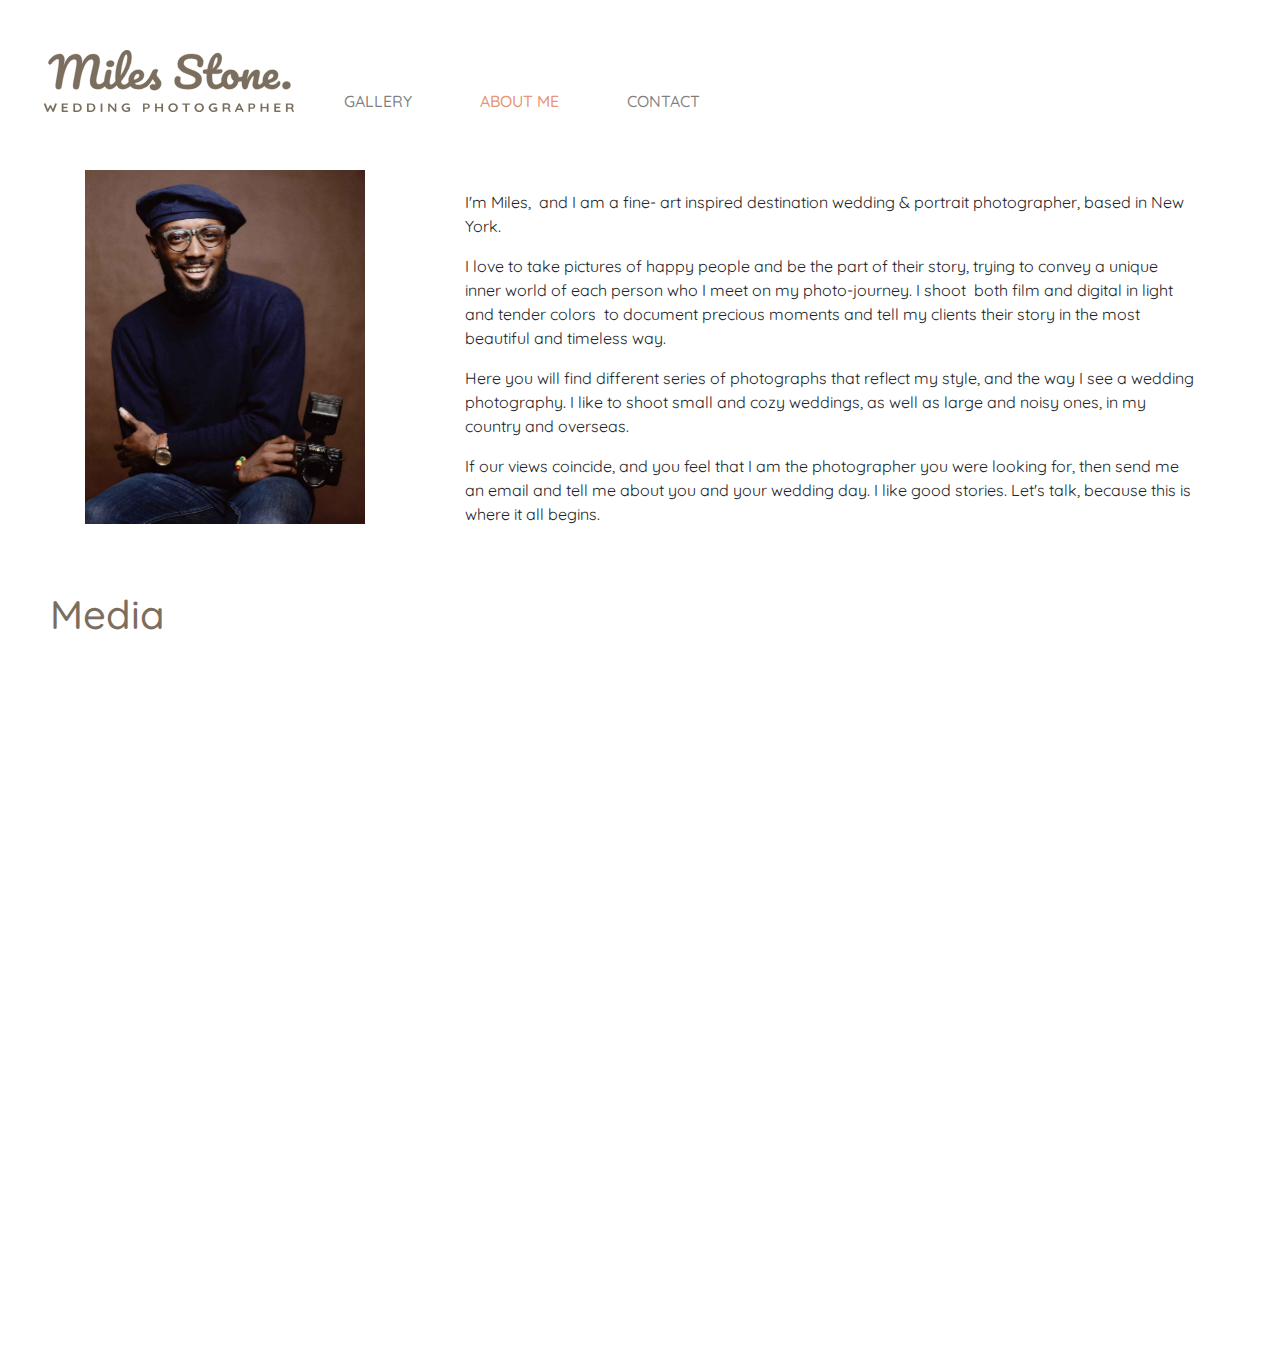
<file: about.html>
<!DOCTYPE html>
<html lang="en">

<head>
    <meta charset="UTF-8">
    <meta name="viewport" content="width=device-width, initial-scale=1.0">
    <meta http-equiv="X-UA-Compatible" content="ie=edge">
    <link rel="stylesheet" href="https://use.fontawesome.com/releases/v5.9.0/css/all.css"
        integrity="sha384-i1LQnF23gykqWXg6jxC2ZbCbUMxyw5gLZY6UiUS98LYV5unm8GWmfkIS6jqJfb4E" crossorigin="anonymous">
    <link rel="stylesheet" href="https://stackpath.bootstrapcdn.com/bootstrap/4.3.1/css/bootstrap.min.css"
        integrity="sha384-ggOyR0iXCbMQv3Xipma34MD+dH/1fQ784/j6cY/iJTQUOhcWr7x9JvoRxT2MZw1T" crossorigin="anonymous">
    <link rel="stylesheet" href="assets/css/style_pages.css">
    <title>Miles Stone Project</title>
</head>

<!-- NAVBAR -->

<body>
    <header>
        <div class="container-fluid">
            <nav class="navbar navbar-light navbar-expand-sm bg-white fixed-top light-blue lighten-4">
                <a class="navbar-brand" href="index.html"><img src="/assets/images/logo28.2.svg" width="250px"
                        alt=""></a>
                <button class="navbar-toggler toggler-example" type="button" data-toggle="collapse"
                    data-target="#navbarSupportedContent1" aria-controls="navbarSupportedContent1" aria-expanded="false"
                    aria-label="Toggle navigation"><span class="dark-blue-text"><i
                            class="fas fa-bars fa-1x"></i></span></button>
                <div class="collapse navbar-collapse" id="navbarSupportedContent1">
                    <ul class="navbar-nav mr-auto">
                        <li class="nav-item">
                            <a class="nav-link" href="gallery.html">GALLERY</a>
                        </li>
                        <li class="nav-item">
                            <a class="nav-link" href="about.html" id="current">ABOUT ME</a>
                        </li>
                        <li class="nav-item">
                            <a class="nav-link" href="contact.html">CONTACT</a>
                        </li>
                    </ul>
                </div>
        </div>
        </nav>
    </header>

    <!-- CONTENT -->
    <section id="aboutme">
        <div class="container">
            <div class="row">
                <div class="col-md-4">
                    <div class="img-wrap">
                        <img src="assets/images/prince-akachi-4Yv84VgQkRM-unsplash.jpg" width="80%" alt="">
                    </div>
                </div>
                <div class="col-md-8" style="margin-top: 20px;">
                    <p>I'm Miles,  and I am a fine- art inspired destination wedding & portrait photographer, based
                        in New York.</p>

                    <p>I love to take pictures of happy people and be the part of their story, trying to convey a unique
                        inner world of each person who I meet on my photo-journey. I shoot  both film and digital in
                        light and tender colors  to document precious moments and tell my clients their story in the
                        most beautiful and timeless way.</p>

                    <p> Here you will find different series of photographs that reflect my style, and the way I see
                        a wedding photography. I like to shoot small and cozy weddings, as well as large and noisy
                        ones, in my country and overseas.</p>


                    <p> If our views coincide, and you feel that I am the photographer you were looking for,
                        then send me an email and tell me about you and your wedding day. I like good stories. Let's
                        talk, because this is where it all begins.</p>


                </div>

            </div>
        </div>
        <br>
        <br>
    </section>
    <h1>Media</h1>
    <br>
    <iframe width="100%" height="166" scrolling="no" frameborder="no"
        src="https://w.soundcloud.com/player/?url=https%3A//api.soundcloud.com/tracks/661101416&color=%23ff5500&auto_play=false&hide_related=false&show_comments=true&show_user=true&show_reposts=false&show_teaser=true">
    </iframe>
    <iframe width="100%" height="166" scrolling="no" frameborder="no" allow="autoplay"
        src="https://w.soundcloud.com/player/?url=https%3A//api.soundcloud.com/tracks/664008251%3Fsecret_token%3Ds-72Dnu&color=%23ff5500&auto_play=false&hide_related=false&show_comments=true&show_user=true&show_reposts=false&show_teaser=true">
    </iframe>
    <iframe width="100%" height="166" scrolling="no" frameborder="no" allow="autoplay"
        src="https://w.soundcloud.com/player/?url=https%3A//api.soundcloud.com/tracks/664025885%3Fsecret_token%3Ds-6cuVd&color=%23ff5500&auto_play=false&hide_related=false&show_comments=true&show_user=true&show_reposts=false&show_teaser=true">
    </iframe>
    <br>
    <br>
    <br>
    <br>

    <!-- MEDIA -->


    <section>

    </section>


    <!-- SOCIAL ICONS -->

    <footer>
        <footer class="container text-center">
            <div class="row social-icons">
                <div class="col">
                    <ul class="list-inline-icons" style="margin-top: 5px">
                        <li class="list-icons">
                            <a href="#" target="_blank">
                                <i class="fab fa-instagram" aria-hidden="true"></i>
                                <span class="sr-only">Instagram</span>
                            </a>
                        </li>
                        <li class="list-icons">
                            <a href="#" target="_blank">
                                <i class="fab fa-facebook-f" aria-hidden="true"></i>
                                <span class="sr-only">Facebook</span>
                            </a>
                        </li>
                        <li class="list-icons">
                            <a href="#" target="_blank">
                                <i class="fab fa-twitter" aria-hidden="true"></i>
                                <span class="sr-only">Twitter</span>
                            </a>
                        </li>
                        <li class="list-icons">
                            <a href="#" target="_blank">
                                <i class="fab fa-flickr" aria-hidden="true"></i>
                                <span class="sr-only">Flicker</span>
                            </a>
                        </li>
                    </ul>
                </div>
            </div>
        </div>
    </footer>


    <script src="http://code.jquery.com/jquery-3.4.1.min.js"
        integrity="sha256-CSXorXvZcTkaix6Yvo6HppcZGetbYMGWSFlBw8HfCJo=" crossorigin="anonymous"></script>
    <script src="https://cdnjs.cloudflare.com/ajax/libs/popper.js/1.14.7/umd/popper.min.js"
        integrity="sha384-UO2eT0CpHqdSJQ6hJty5KVphtPhzWj9WO1clHTMGa3JDZwrnQq4sF86dIHNDz0W1" crossorigin="anonymous">
    </script>
    <script src="https://stackpath.bootstrapcdn.com/bootstrap/4.3.1/js/bootstrap.min.js"
        integrity="sha384-JjSmVgyd0p3pXB1rRibZUAYoIIy6OrQ6VrjIEaFf/nJGzIxFDsf4x0xIM+B07jRM" crossorigin="anonymous">
    </script>

</body>

</html>
</file>
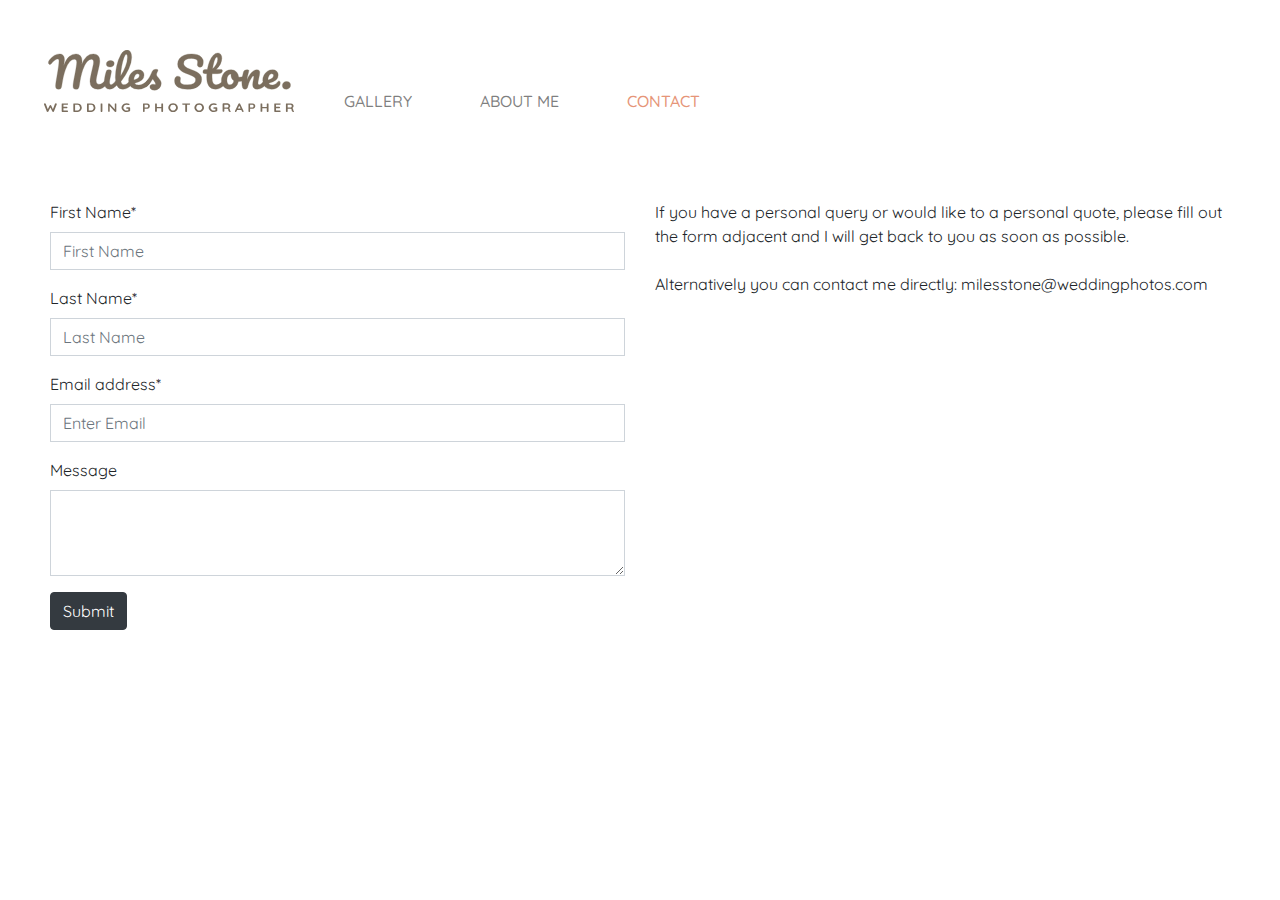
<file: contact.html>
<!DOCTYPE html>
<html lang="en">

<head>
    <meta charset="UTF-8">
    <meta name="viewport" content="width=device-width, initial-scale=1.0">
    <meta http-equiv="X-UA-Compatible" content="ie=edge">
    <link rel="stylesheet" href="https://use.fontawesome.com/releases/v5.9.0/css/all.css"
        integrity="sha384-i1LQnF23gykqWXg6jxC2ZbCbUMxyw5gLZY6UiUS98LYV5unm8GWmfkIS6jqJfb4E" crossorigin="anonymous">
    <link rel="stylesheet" href="https://stackpath.bootstrapcdn.com/bootstrap/4.3.1/css/bootstrap.min.css"
        integrity="sha384-ggOyR0iXCbMQv3Xipma34MD+dH/1fQ784/j6cY/iJTQUOhcWr7x9JvoRxT2MZw1T" crossorigin="anonymous">
    <link rel="stylesheet" href="assets/css/style_pages.css">
    <title>Miles Stone Project</title>
</head>

<!-- NAVBAR -->

<body>
    <div class="container-fluid">
        <nav class="navbar navbar-light navbar-expand-sm bg-white fixed-top light-blue lighten-4">
            <a class="navbar-brand" href="index.html"><img src="/assets/images/logo28.2.svg"
                    width="250px" alt=""></a>
            <button class="navbar-toggler toggler-example" type="button" data-toggle="collapse"
                data-target="#navbarSupportedContent1" aria-controls="navbarSupportedContent1" aria-expanded="false"
                aria-label="Toggle navigation"><span class="dark-blue-text"><i
                        class="fas fa-bars fa-1x"></i></span></button>
            <div class="collapse navbar-collapse" id="navbarSupportedContent1">
                <ul class="navbar-nav mr-auto">
                    <li class="nav-item">
                        <a class="nav-link" href="gallery.html">GALLERY</a>
                    </li>
                    <li class="nav-item">
                        <a class="nav-link" href="about.html">ABOUT ME</a>
                    </li>
                    <li class="nav-item">
                        <a class="nav-link" id="current" href="contact.html">CONTACT</a>
                    </li>
                </ul>
            </div>
    </div>
    </nav>

    <!-- FORM -->

    <div class="row" style="margin-top: 150px">
        <div class="col-md-6">
            <form>
                <div class="form-group">
                    <label for="firstname">First Name*</label>
                    <input type="text" class="form-control" id="name" placeholder="First Name">
                </div>
                <div class="form-group">
                    <label for="lasttname">Last Name*</label>
                    <input type="text" class="form-control" id="name" placeholder="Last Name">
                </div>
                <div class="form-group">
                    <label for="email">Email address*</label>
                    <input type="text" class="form-control" id="email" placeholder="Enter Email">
                    </input>
                </div>
                    <div class="form-group">
                        <label for="message">Message</label>
                        <textarea type="text" class="form-control" id="message" rows="3">
                        </textarea>
                    </div>
                <button type="submit" class="btn btn-dark" style="margin-bottom: 30px 30px">Submit</button>
            </form>
            <br>
        </div>
        <div class="col-md-6 mt-40px">
            <p> If you have a personal query or would like to a personal quote, please fill out the form adjacent
                and I will get back to you as soon as possible.
                <br>
                <br>
                Alternatively you can contact me directly:
                milesstone@weddingphotos.com
            </p>
        </div>
    </div>
    </div>

    <!-- SOCIAL ICONS -->

    <footer>
        <footer class="container text-center">
            <div class="row social-icons">
                <div class="col">
                    <ul class="list-inline-icons" style="margin-top: 5px">
                        <li class="list-icons">
                            <a href="#" target="_blank">
                                <i class="fab fa-instagram" aria-hidden="true"></i>
                                <span class="sr-only">Instagram</span>
                            </a>
                        </li>
                        <li class="list-icons">
                            <a href="#" target="_blank">
                                <i class="fab fa-facebook-f" aria-hidden="true"></i>
                                <span class="sr-only">Facebook</span>
                            </a>
                        </li>
                        <li class="list-icons">
                            <a href="#" target="_blank">
                                <i class="fab fa-twitter" aria-hidden="true"></i>
                                <span class="sr-only">Twitter</span>
                            </a>
                        </li>
                        <li class="list-icons">
                            <a href="#" target="_blank">
                                <i class="fab fa-flickr" aria-hidden="true"></i>
                                <span class="sr-only">Flicker</span>
                            </a>
                        </li>
                    </ul>
                </div>
            </div>
        </div>
    </footer>


    <script src="http://code.jquery.com/jquery-3.4.1.min.js"
        integrity="sha256-CSXorXvZcTkaix6Yvo6HppcZGetbYMGWSFlBw8HfCJo=" crossorigin="anonymous"></script>
    <script src="https://cdnjs.cloudflare.com/ajax/libs/popper.js/1.14.7/umd/popper.min.js"
        integrity="sha384-UO2eT0CpHqdSJQ6hJty5KVphtPhzWj9WO1clHTMGa3JDZwrnQq4sF86dIHNDz0W1" crossorigin="anonymous">
    </script>
    <script src="https://stackpath.bootstrapcdn.com/bootstrap/4.3.1/js/bootstrap.min.js"
        integrity="sha384-JjSmVgyd0p3pXB1rRibZUAYoIIy6OrQ6VrjIEaFf/nJGzIxFDsf4x0xIM+B07jRM" crossorigin="anonymous">
    </script>

</body>

</html>
</file>
<file: assets/css/style_pages.css>
@import url('https://fonts.googleapis.com/css?family=Quicksand:100,200,300,400,500,600,700|Roboto+Slab:100,200,300,400,500,600,700|Pacifico:100,200,300,400,500,600,700 ');


body {
    font-family: "Quicksand", sans-serif;
    padding: 50px;
}

footer {
    padding: 0px;
    margin: 0px 0px 0px 0px;
}

@media only screen and (max-width: 600px) {

    .navbar-brand img {
        width: 150px;

    }
}


/* SOCIAL MEDIA ICONS */

div,
social-icons {
    margin: 0px;
}

li {
    list-style: none;
    margin: 0px 6px;
    display: inline-block;
    padding: 0;

}

.list-inline-icons li a i {
    font-size: 32px;
    color: #7b6e5e;

}

.list-inline-icons {
    padding: 0;
    margin: 0;
}

.col {
    padding: 10px;
}

.social-icons {
    margin: 0;
}


/* GRID IMAGES */

.row {
    display: -ms-flexbox;
    display: flex;
    -ms-flex-wrap: wrap;
    flex-wrap: wrap;
    padding: 0px;
}

.column {
    -ms-flex: 25%;
    margin-top: 100px;
    margin-bottom: 30px;
    flex: 25%;
    max-width: 25%;
    padding: 0 4px;
}

.column img {
    margin-top: 8px;
    vertical-align: middle;
    width: 100%;
}

@media screen and (max-width: 800px) {
    .column {
        -ms-flex: 50%;
        flex: 50%;
        max-width: 50%;
    }
}

@media screen and (max-width: 600px) {
    .column {
        -ms-flex: 100%;
        flex: 100%;
        max-width: 100%;
    }
}

/* NAV */

nav {
    padding: 0px;
}

.navbar-toggler {
    border: none;
    margin-right: 20px;
    margin-bottom: 20px;
}

.navbar-brand {
    margin-bottom: 40px;
}

nav #current {
color: rgb(230, 149, 120);
}

/* NAVBAR BRAND */

.navbar li a {
    font-family: "Quicksand",
        sans-serif;
    color: #7b6e5e;
    font-weight: 500;
    margin: 20px;
}

.navbar-brand {
    margin-left: 25px;
    padding: 0;
    color: #7b6e5e;

}

.navbar {
    padding-top: 50px;
}

nav .navbar-brand {
    margin-left: 28px;
}

.navbar-nav {
    color: #7b6e5e
}


/* FORM */

.form-control {
    border-radius: 0em;
}


/* ABOUT PAGE */

#aboutme {
    margin-top: 120px;
}

h1 {
    color: #7b6e5e
}
</file>
